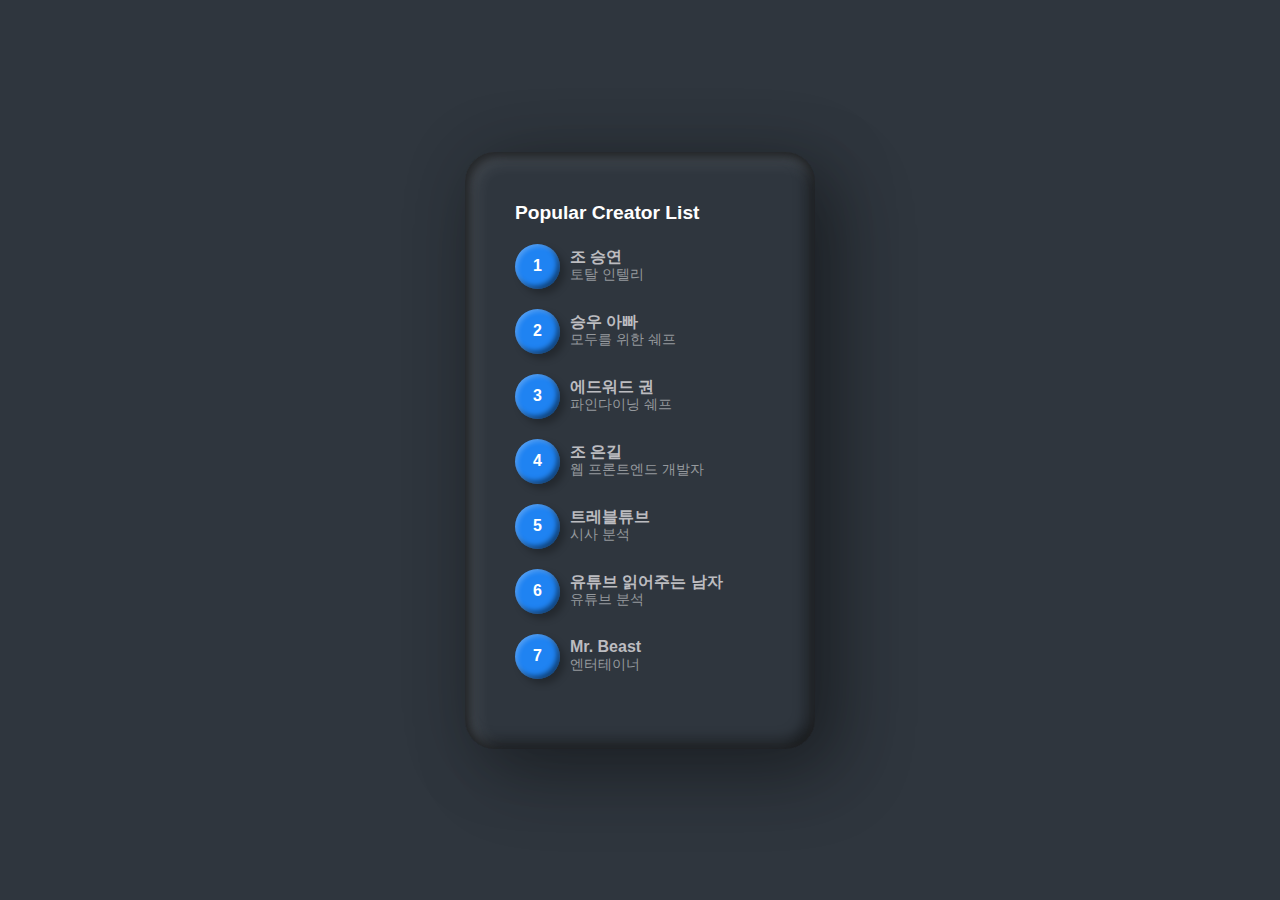
<file: Claymorphism List Hover Effects/index.html>
<!DOCTYPE html>
<html lang="en">
  <head>
    <meta charset="UTF-8" />
    <meta http-equiv="X-UA-Compatible" content="IE=edge" />
    <meta name="viewport" content="width=device-width, initial-scale=1.0" />
    <title>Document</title>
    <link rel="stylesheet" href="style.css" />
  </head>
  <body>
    <div class="container">
      <h3>Popular Creator List</h3>
      <div class="list">
        <div class="rank"><span>1</span></div>
        <div class="creator">
          <h4>조 승연</h4>
          <p>토탈 인텔리</p>
        </div>
      </div>

      <div class="list">
        <div class="rank"><span>2</span></div>
        <div class="creator">
          <h4>승우 아빠</h4>
          <p>모두를 위한 쉐프</p>
        </div>
      </div>

      <div class="list">
        <div class="rank"><span>3</span></div>
        <div class="creator">
          <h4>에드워드 권</h4>
          <p>파인다이닝 쉐프</p>
        </div>
      </div>

      <div class="list">
        <div class="rank"><span>4</span></div>
        <div class="creator">
          <h4>조 은길</h4>
          <p>웹 프론트엔드 개발자</p>
        </div>
      </div>

      <div class="list">
        <div class="rank"><span>5</span></div>
        <div class="creator">
          <h4>트레블튜브</h4>
          <p>시사 분석</p>
        </div>
      </div>

      <div class="list">
        <div class="rank"><span>6</span></div>
        <div class="creator">
          <h4>유튜브 읽어주는 남자</h4>
          <p>유튜브 분석</p>
        </div>
      </div>

      <div class="list">
        <div class="rank"><span>7</span></div>
        <div class="creator">
          <h4>Mr. Beast</h4>
          <p>엔터테이너</p>
        </div>
      </div>
    </div>
  </body>
</html>
</file>
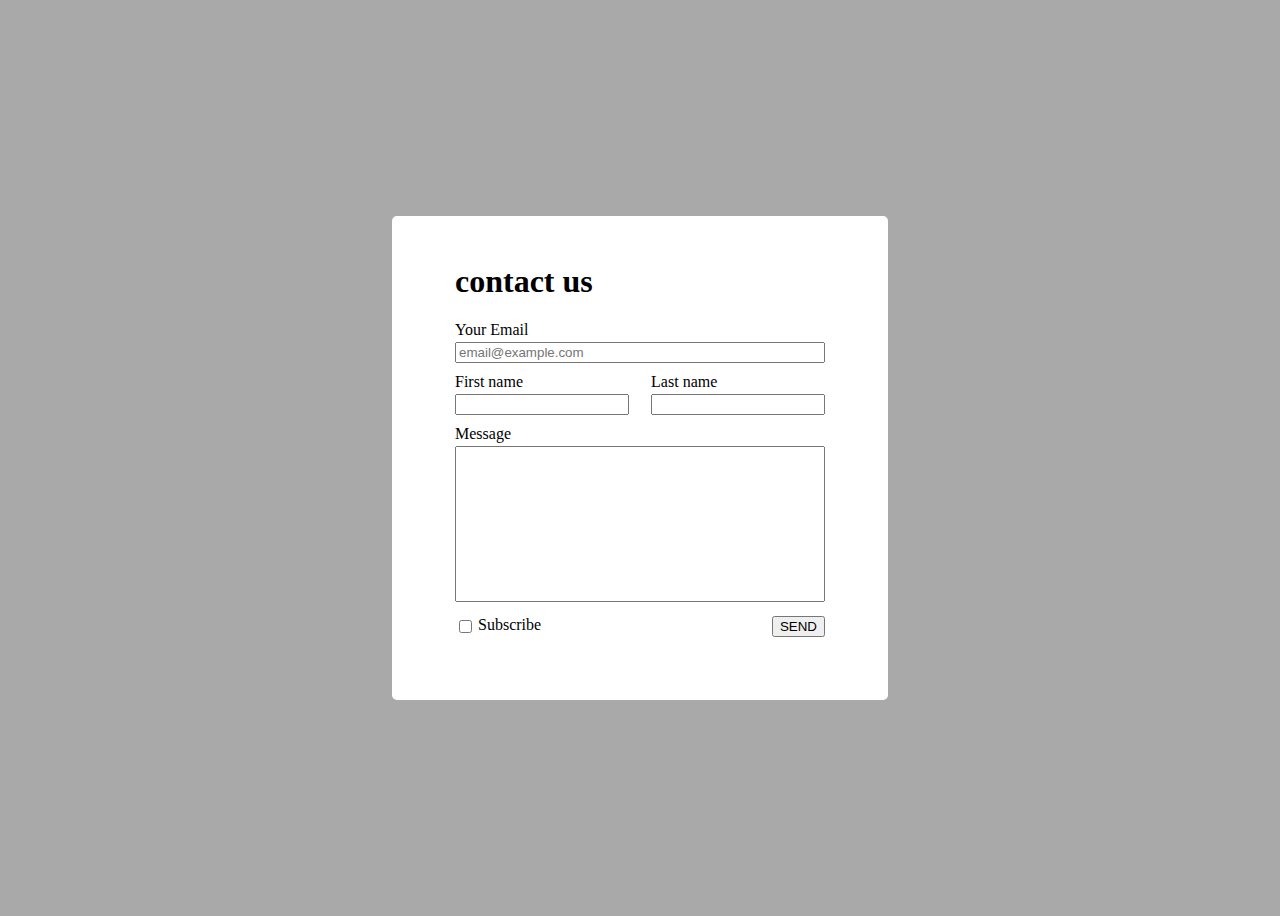
<file: form & input/index.html>
<!DOCTYPE html>
<html lang="en">
  <head>
    <meta charset="UTF-8" />
    <meta http-equiv="X-UA-Compatible" content="IE=edge" />
    <meta name="viewport" content="width=device-width, initial-scale=1.0" />
    <title>Contact Us</title>
    <link rel="stylesheet" href="style.css" />
  </head>
  <body>
    <div class="form-container">
      <!-- ..... -->
      <div class="h1-container">
        <h1>contact us</h1>
      </div>
      <!-- ...... -->
      <div class="email-container">
        <label for="email">Your Email</label>

        <input type="email" id="email" placeholder="email@example.com" />
      </div>
      <!-- ....... -->
      <div class="name-container">
        <div class="first">
          <label for="firstname" >First name</label>
          <input type="text" id="firstname" />
        </div>

        <div class="last">
          <label for="lastname" id="lname-move">Last name</label>
          <input type="text" id="lastname" />
        </div>
      </div>
      <!-- ..... -->
      <div class="msg-container">
        <label for="msg">Message</label>
        <textarea name="message-box" id="msg" cols="30" rows="10"></textarea>
      </div>

      <!-- ........ -->

      <div class="bottom">
        <div class="check-box">
          <input type="checkbox" name="" id="check" />
          <label for="check">Subscribe</label>
        </div>

        <button class="btn">SEND</button>
      </div>

      <!-- end of form-container -->
    </div>
  </body>
</html>
</file>
<file: Claymorphism List Hover Effects/style.css>
* {
  margin: 0;
  padding: 0;
  box-sizing: border-box;
  font-family: "Poppins", sans-serif;
}

body {
  display: flex;
  justify-content: center;
  align-items: center;
  min-height: 100vh;
  background: #2f363e;
}

.container {
  position: relative;
  width: 350px;
  min-height: 500px;
  background: #2f363e;
  border-radius: 30px;
  padding: 50px;
  /* x , y , blur-radius , color */
  box-shadow: 25px 25px 75px rgba(0, 0, 0, 0.25),
    10px 10px 70px rgba(0, 0, 0, 0.25), inset 5px 5px 10px rgba(0, 0, 0, 0.5),
    inset 5px 5px 20px rgba(255, 255, 255, 0.2),
    inset -5px -5px 15px rgba(0, 0, 0, 0.75);
}

.container h3 {
  color: #fff;
  font-weight: 700;
  font-size: 1.2em;
}

.container .list {
  position: relative;
  display: flex;
  align-items: center;
  margin: 20px 0;
  cursor: pointer;
}

.container .list::before {
  /* content: 는 html를 사용하지 않고도 CSS에서 내용을 생성하는 역할 */
  /* :before, :after 가상 요소와 함께 쓰인다. */
  content: "";
  /* .container .list에 포지션을 상대적으로 설정해줘서 */
  /* abs가 필요하면, 다시 설정해줘야 함 */
  position: absolute;
  top: 0;
  left: 0;
  width: 45px;
  height: 45px;
  background: #1f83f2;
  border-radius: 22.5px;
  box-shadow: 5px 5px 7px rgba(0, 0, 0, 0.25),
    inset 2px 2px 5px rgba(255, 255, 255, 0.25),
    inset -3px -3px 5px rgba(0, 0, 0, 0.5);
  transition: 0.5s;
}

.container .list:hover::before {
  width: 100%;
}

.container .list .rank {
  /* 현재 위치를 기준으로 상대적으로 이동한다. */
  /* abs는 부모 태그를 기준으로 움직인다 */
  position: relative;
  min-width: 45px;
  height: 45px;
  display: flex;
  justify-content: center;
  align-items: center;
  border-radius: 50%;
  margin-right: 10px;
}

/* 특정 요소의 앞(::before)이나 뒤(::after)에 지정한 내용(텍스트 또는 이미지)을 추가할 수 있습니다. */
.container .list .rank::before {
  content: "";
  position: absolute;
  width: 30px;
  height: 30px;
  background: #2f363e;
  border-radius: 30px;
  transform: scale(0);
  transition: 0.5s;
}

/* 변형된 요소의 변경 되기 전 모습과 변경된 후 마지막 모습의 변화 과정을 자연스럽게 애니메이션 시켜주는 것이 transition */
/* transform:scale(2) 의 숫자 2의 의미는 스케일을 2배로 한다는 의미 */
.container .list:hover .rank::before {
  /* hover 효과가 생기면, 랭크에 원 색깔이 변하게끔 */
  /* :before 이기 때문에 앞에 색깔이 생성됨 */
  transform: scale(1);
}

.container .list .rank span {
  position: relative;
  font-weight: 600;
  font-size: 1em;
  color: #fff;
  transition: 0.5s;
}

.container .list .creator {
  /* hover 효과시, 내용물이 투영되게 하려면 relative로 설정 */
  position: relative;
  line-height: 1.15em;
}

.container .list .creator h4 {
  font-weight: 600;
  color: #bcbcc0;
  transition: 0.5s;
}

.container .list .creator p {
  font-weight: 400;
  color: #95999d;
  font-size: 0.85em;
  transition: 0.5s;
}

.container .list:hover .creator h4,
.container .list:hover .creator p {
  color: #fff;
}
</file>
<file: form & input/style.css>
* {
  box-sizing: border-box;
}

body {
  background-color: darkgray;
  display: flex;
  justify-content: center;
  align-items: center;
  height: 100vh;
}

.form-container {
  background-color: white;
  padding: 2% 5% 5% 5%;
  border-radius: 5px;
}

#email {
  width: 100%;
}

label {
  display: block;
  margin-bottom: 3px;
}

.name-container {
  margin-top: 10px;
  display: flex;
  justify-content: space-between;
}

#firstname,
#lastname {
  width: 94%;
}
#lastname {
  float: right;
}

#lname-move {
  transform: translateX(6%);
}

.msg-container {
  margin-top: 10px;
}

.msg-container textarea {
  resize: none;
  width: 100%;
}

.bottom {
  margin-top: 10px;
  display: flex;
  justify-content: space-between;
}

.check-box {
  display: flex;
}

.check-box label {
  margin-left: 3px;
}
</file>
